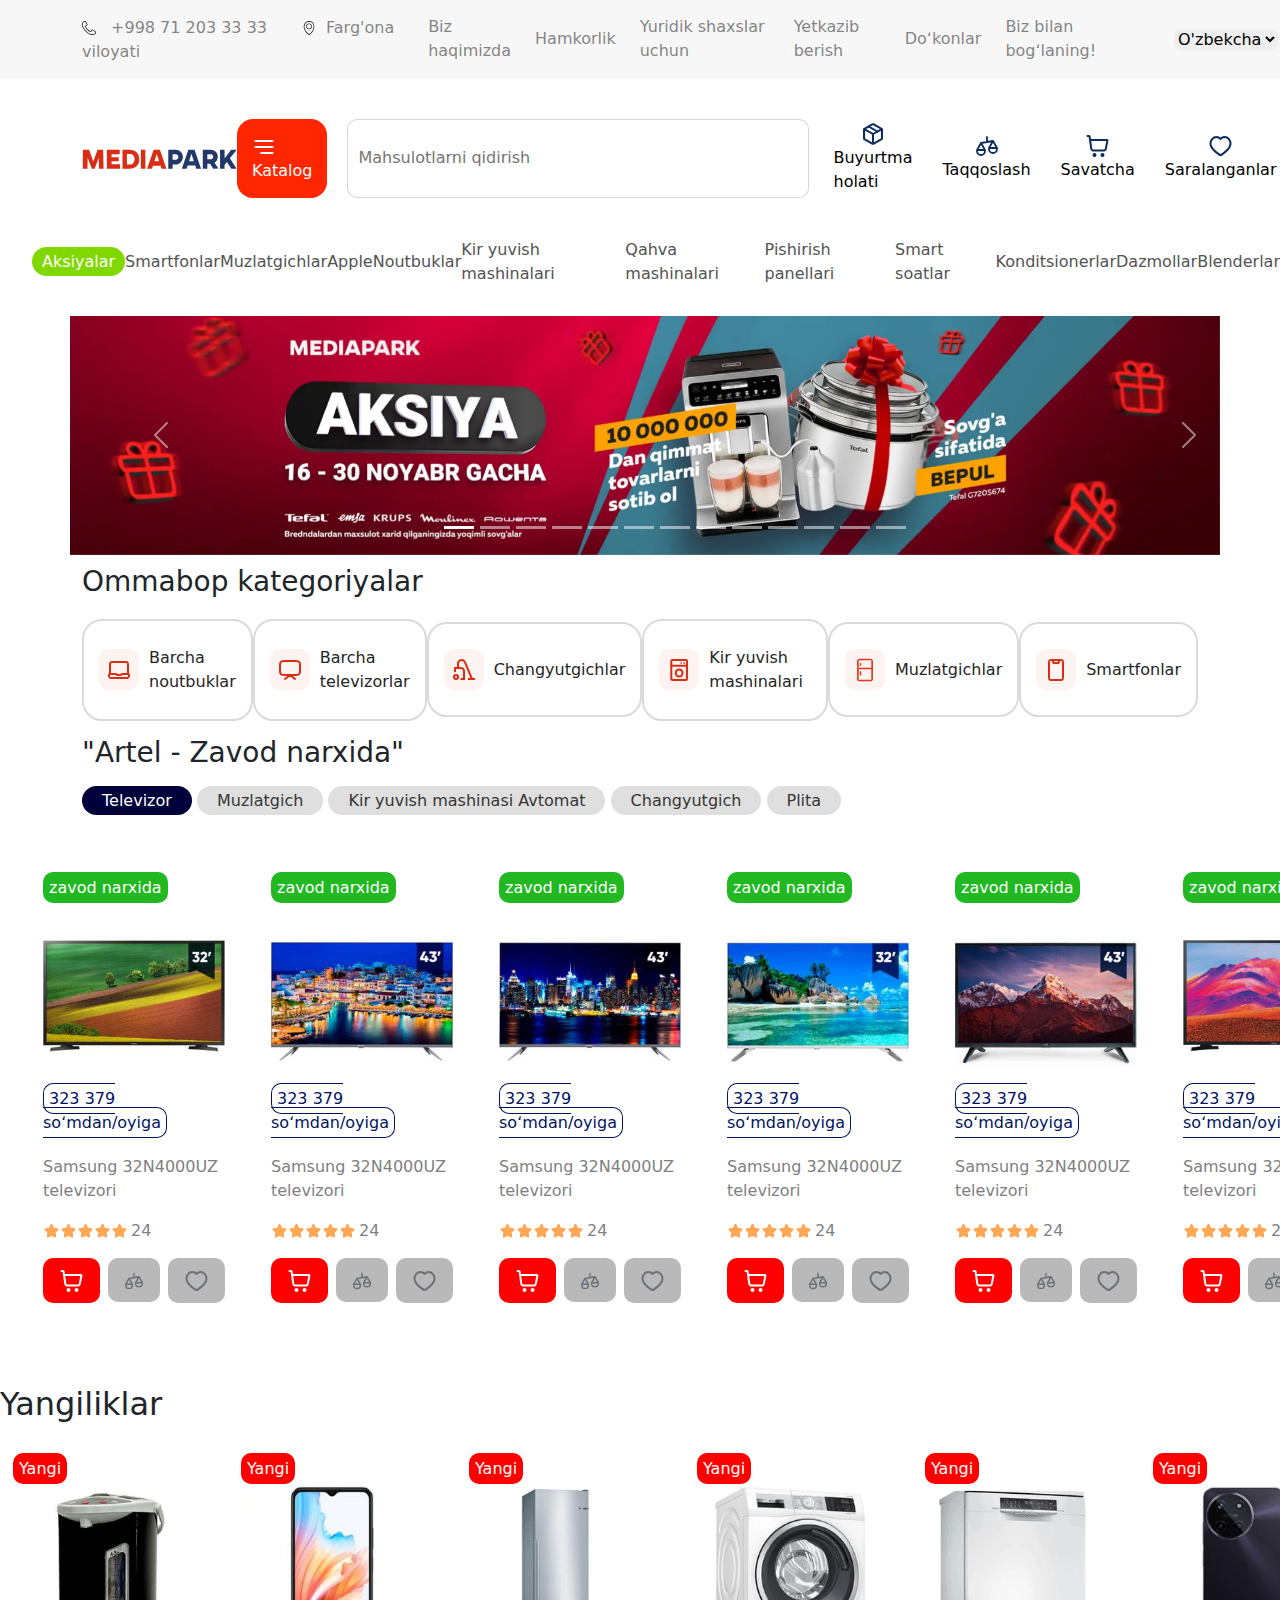
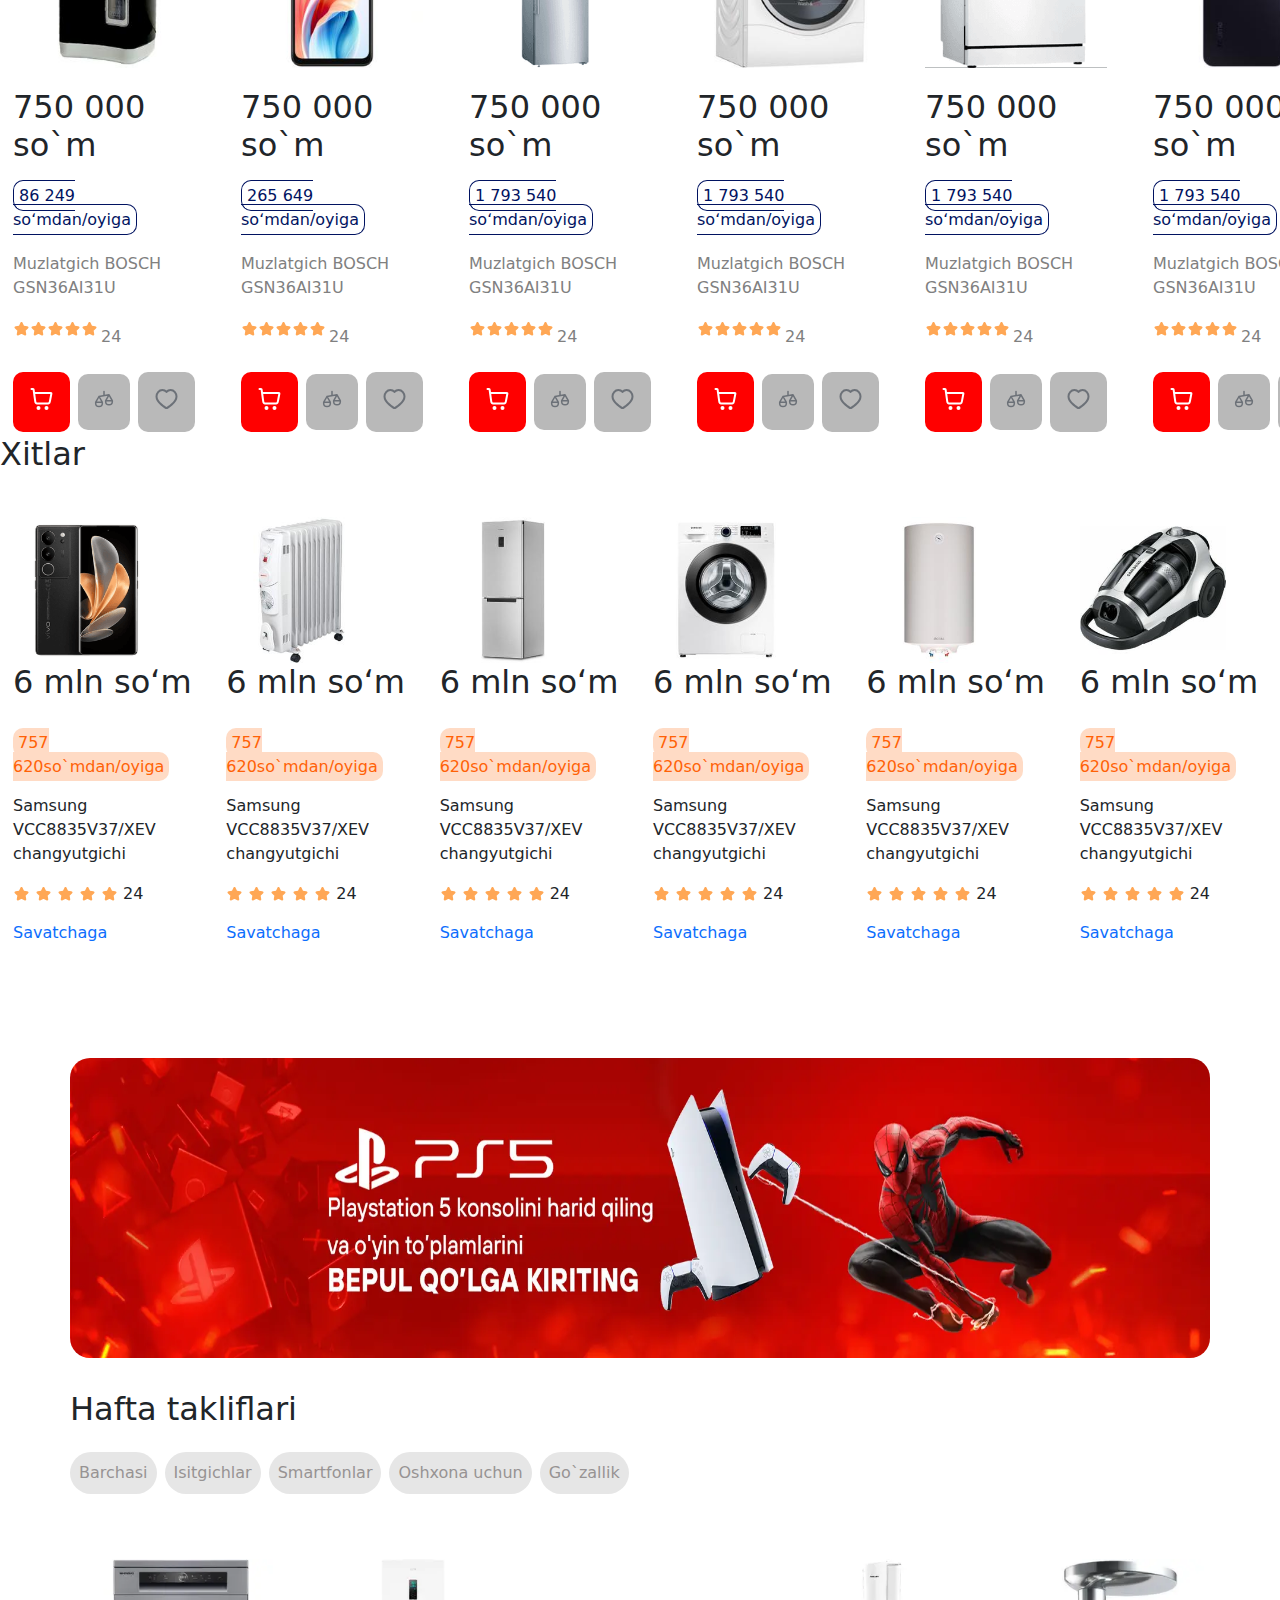
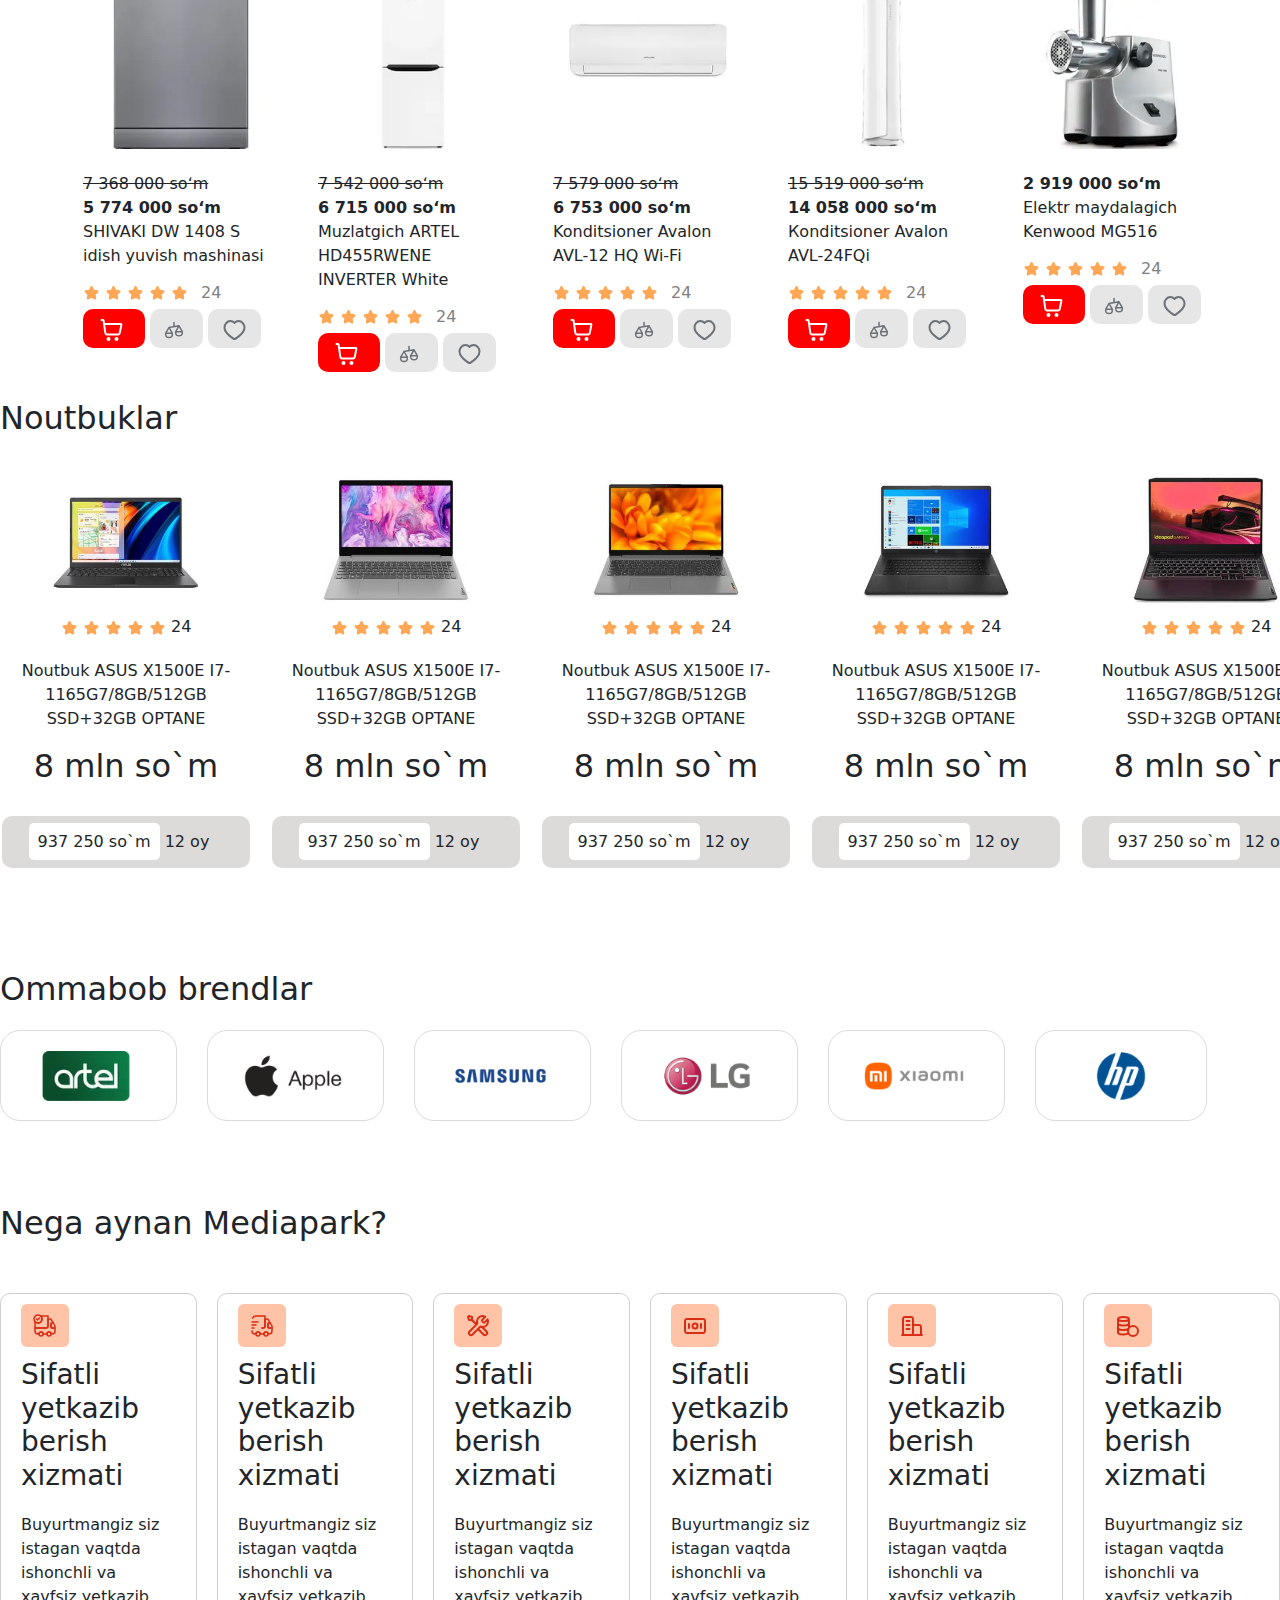
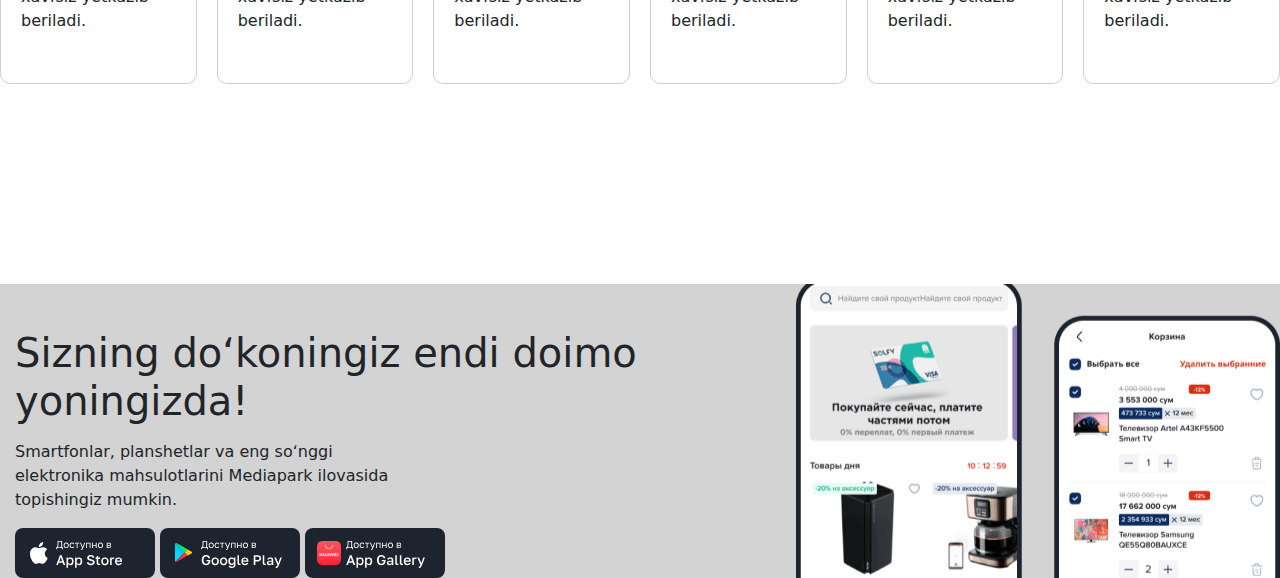
<file: index.html>
<!DOCTYPE html>
<html lang="en">
<head>
    <meta charset="UTF-8">
    <meta name="viewport" content="width=device-width, initial-scale=1.0">
    <link href="https://cdn.jsdelivr.net/npm/bootstrap@5.3.2/dist/css/bootstrap.min.css" rel="stylesheet">
    <script src="https://cdn.jsdelivr.net/npm/bootstrap@5.3.2/dist/js/bootstrap.bundle.min.js"></script>
    <link rel="stylesheet" href="./css/main.css">
    <title>mediapark.uz</title>
</head>
<body>
    <div class="sidebar">
        <div class="container sidebar__container">
            <div class="sidebar__container__phone">
                <a href="#">
                    <img src="./img/phone-line-icon.svg" width="14" height="14" alt="phone-line-icon"> +998 71 203 33 33
                </a>
                <a href="#">
                    <img src="./img/maps-pin-line-icon.svg" width="14" height="14" alt="maps-pin-line-icon">Farg'ona viloyati
                </a>
            </div>
            <div class="sidebar__container__menu">
                <ul>
                    <li>
                        <a href="#">Biz haqimizda</a>
                    </li>
                    <li>
                        <a href="#">Hamkorlik</a>
                    </li>
                    <li>
                        <a href="#">Yuridik shaxslar uchun</a>
                    </li>
                    <li>
                        <a href="#">Yetkazib berish</a>
                    </li>
                    <li>
                        <a href="#">Doʻkonlar</a>
                    </li>
                    <li>
                        <a href="#">Biz bilan bogʻlaning!</a>
                    </li>
                </ul>
                <select name="language" id="language">
                        <option value="O'zbekcha">O'zbekcha</option>
                        <option value="Русский">Русский</option>
                        <option value="Ўзбекча">Ўзбекча</option>
                    </select>
            </div>
        </div>
    </div>
    <header class="header">
        <div class="container header__container">
            <div class="header__logo">
                <a href="#">
                    <img src="./img/img-icon/svgexport-4.svg" width="155" height="20" alt="MEDIAPARK-icon">
                </a>
            </div>
            <div class="header__search-input">
                <div class="header_bars">
                  <a href="#">
                    <img src="./img/img-icon/svgexport-5.svg" width="24" height="24" alt="bar-icon">Katalog
                </a>
                </div>
                <input type="text" placeholder="Mahsulotlarni qidirish">
                <div class="seach-img">
                  <div class="search-icon_content">
                    <img src="./img/img-icon/svgexport-6.svg" width="24" height="24" alt="search-icon">
                </div>
                </div>
            </div>
            <nav class="header__nav">
                <div class="header__box">
                  <a href="#">
                    <img src="./img/img-icon/svgexport-7.svg" alt="box-icon">Buyurtma holati
                </a>
                </div>
                <div class="header__kilo">
                  <a href="#">
                    <img src="./img/img-icon/svgexport-8.svg" alt="kilo-icon">Taqqoslash
                </a>
                </div>
                <div class="header__basket">
                  <a href="#">
                    <img src="./img/img-icon/svgexport-9.svg" alt="basket-icon">Savatcha
                </a>
                </div>
                <div class="header__like">
                  <a href="#">
                    <img src="./img/img-icon/svgexport-10.svg" alt="kilo-icon">Saralanganlar
                </a>
                </div>
                <div class="header__user">
                  <a href="#">
                    <img src="./img/img-icon/svgexport-11.svg" alt="kilo-icon">Kirish
                </a>
                </div>
              </nav>
            </div>
          </header>
          <div  class="navigation">
            <ul>
              <li>
                <a href="#">Aksiyalar</a>
            </li>
              <li>
                <a href="#">Smartfonlar</a>
            </li>
              <li>
                <a href="#">Muzlatgichlar</a>
            </li>
              <li>
                <a href="#">Apple</a>
            </li>
              <li>
                <a href="#">Noutbuklar</a>
            </li>
              <li>
                <a href="#">Kir yuvish mashinalari</a>
            </li>
              <li>
                <a href="#">Qahva mashinalari</a>
            </li>
              <li>
                <a href="#">Pishirish panellari</a>
            </li>
              <li>
                <a href="#">Smart soatlar</a>
            </li>
              <li>
                <a href="#">Konditsionerlar</a>
            </li>
              <li>
                <a href="#">Dazmollar</a>
            </li>
              <li>
                <a href="#">Blenderlar</a>
            </li>
            </ul>
          </div>
          <div class="hero__carousel">
            <!-- Carousel -->
            <div id="demo" class="carousel slide" data-bs-ride="carousel">
              
          <!-- Indicators/dots -->
          <div class="carousel-indicators">
            <button type="button" data-bs-target="#demo" data-bs-slide-to="0" class="active"></button>
            <button type="button" data-bs-target="#demo" data-bs-slide-to="1"></button>
            <button type="button" data-bs-target="#demo" data-bs-slide-to="2"></button>
            <button type="button" data-bs-target="#demo" data-bs-slide-to="3"></button>
            <button type="button" data-bs-target="#demo" data-bs-slide-to="4"></button>
            <button type="button" data-bs-target="#demo" data-bs-slide-to="5"></button>
            <button type="button" data-bs-target="#demo" data-bs-slide-to="6"></button>
            <button type="button" data-bs-target="#demo" data-bs-slide-to="7"></button>
            <button type="button" data-bs-target="#demo" data-bs-slide-to="8"></button>
            <button type="button" data-bs-target="#demo" data-bs-slide-to="9"></button>
            <button type="button" data-bs-target="#demo" data-bs-slide-to="10"></button>
            <button type="button" data-bs-target="#demo" data-bs-slide-to="11"></button>
            <button type="button" data-bs-target="#demo" data-bs-slide-to="12"></button>
          </div>
          
          <!-- The slideshow/carousel -->
          <div class="carousel-inner">
            <div class="carousel-item  active">
                <img src="./img/6ba07405-9715-4fac-804e-d17343723e59_WebUZ.webp" alt="Los Angeles" class="d-block" style="width:95%">
              </div>
          </div>
          
          <!-- Left and right controls/icons -->
          <button class="carousel-control-prev" type="button" data-bs-target="#demo" data-bs-slide="prev">
            <span class="carousel-control-prev-icon"></span>
          </button>
          <button class="carousel-control-next" type="button" data-bs-target="#demo" data-bs-slide="next">
            <span class="carousel-control-next-icon"></span>
          </button>
        </div>
    </div>
    <div class="kategoriy container">
      <div class="kategoriy__container"></div>
      <h3>Ommabop kategoriyalar</h3>
      <div class="kategoriy__cards-contain">
        <div class="kategoriy__cards">
          <div class="kategori__container-img"><img src="./img/img-icon/svgexport-14.svg" alt="comp-img"></div>
          <a href="#">Barcha noutbuklar</a>
        </div>
        <div class="kategoriy__cards">
          <div class="kategori__container-img"><img src="./img/img-icon/svgexport-15.svg" alt="tv-img"></div>
          <a href="#">Barcha televizorlar</a>
        </div>
        <div class="kategoriy__cards">
          <div class="kategori__container-img"><img src="./img/img-icon/svgexport-16.svg" alt="pilisos-img"></div>
          <a href="#">Changyutgichlar</a>
        </div>
        <div class="kategoriy__cards">
          <div class="kategori__container-img"><img src="./img/img-icon/svgexport-17.svg" alt="comp-img"></div>
          <a href="#">Kir yuvish mashinalari</a>
        </div>
        <div class="kategoriy__cards">
          <div class="kategori__container-img"><img src="./img/img-icon/svgexport-18.svg" alt="comp-img"></div>
          <a href="#">Muzlatgichlar</a>
        </div>
        <div class="kategoriy__cards">
          <div class="kategori__container-img"><img src="./img/img-icon/svgexport-19.svg" alt="comp-img"></div>
          <a href="#">Smartfonlar</a>
        </div>
      </div>
    </div>

    <div class="hero">
      <div class="container hero__container">
        <h3>"Artel - Zavod narxida"</h3>
        <div class="hero-links">
          <div class="hero-links__content">
            <a href="#">Televizor</a>
            <a href="#">Muzlatgich</a>
            <a href="#">Kir yuvish mashinasi Avtomat</a>
            <a href="#">Changyutgich</a>
            <a href="#">Plita</a>
          </div>
        </div>
      </div>
    </div>
    
    <div class="telivizorlar">
        <div class="telivizorlar__insklopedia">
            <a class="button" href="#">zavod narxida</a> <br>
            <img src="./img/telivizor1.jpeg" alt="tilivizor" width="182px">
                <span class="oyiga">323 379 soʻmdan/oyiga</span>
            <p>Samsung 32N4000UZ televizori</p>
            <div class="telivizorlar__insklopedi-img">
                <img src="./img/yulduzcha.svg" alt="yulduz icon" width="17">
                <img src="./img/yulduzcha.svg" alt="yulduz icon" width="17">
                <img src="./img/yulduzcha.svg" alt="yulduz icon" width="17">
                <img src="./img/yulduzcha.svg" alt="yulduz icon" width="17">
                <img src="./img/yulduzcha.svg" alt="yulduz icon" width="17">
                <span class="tablet:text-[14px] text-gray font-[500] leading-[12px] tablet:leading-[14px] text-[12px">24</span>
            </div>
            <div class="telivizorlar__insklopedi-buttons">
                <a class="telivizorlar__insklopedi-buttonds__buton1" href="#">
                    <img src="./img/buys.svg" alt="icon buy" width="25" height="24">
                </a>
                <a class="telivizorlar__insklopedi-buttonds__buton2" href="#">
                    <img src="./img/king.svg" alt="icon buy" width="20" height="20">
                </a>
                <a class="telivizorlar__insklopedi-buttonds__buton2" href="#">
                    <img src="./img/@@@.svg" alt="icon buy" width="25" height="24">
                </a>
            </div>
        </div>

        <div class="telivizorlar__insklopedia">
            <a class="button" href="#">zavod narxida</a> <br>
            <img src="./img/telivizor2.jpeg" alt="tilivizor" width="182px">
                <span class="oyiga">323 379 soʻmdan/oyiga</span>
            <p>Samsung 32N4000UZ televizori</p>
            <div class="telivizorlar__insklopedi-img">
                <img src="./img/yulduzcha.svg" alt="yulduz icon" width="17">
                <img src="./img/yulduzcha.svg" alt="yulduz icon" width="17">
                <img src="./img/yulduzcha.svg" alt="yulduz icon" width="17">
                <img src="./img/yulduzcha.svg" alt="yulduz icon" width="17">
                <img src="./img/yulduzcha.svg" alt="yulduz icon" width="17">
                <span class="tablet:text-[14px] text-gray font-[500] leading-[12px] tablet:leading-[14px] text-[12px">24</span>
            </div>
            <div class="telivizorlar__insklopedi-buttons">
                <a class="telivizorlar__insklopedi-buttonds__buton1" href="#">
                    <img src="./img/buys.svg" alt="icon buy" width="25" height="24">
                </a>
                <a class="telivizorlar__insklopedi-buttonds__buton2" href="#">
                    <img src="./img/king.svg" alt="icon buy" width="20" height="20">
                </a>
                <a class="telivizorlar__insklopedi-buttonds__buton2" href="#">
                    <img src="./img/@@@.svg" alt="icon buy" width="25" height="24">
                </a>
            </div>
        </div>

        <div class="telivizorlar__insklopedia">
            <a class="button" href="#">zavod narxida</a> <br>
            <img src="./img/telivizor3.jpeg" alt="tilivizor" width="182px">
                <span class="oyiga">323 379 soʻmdan/oyiga</span>
            <p>Samsung 32N4000UZ televizori</p>
            <div class="telivizorlar__insklopedi-img">
                <img src="./img/yulduzcha.svg" alt="yulduz icon" width="17">
                <img src="./img/yulduzcha.svg" alt="yulduz icon" width="17">
                <img src="./img/yulduzcha.svg" alt="yulduz icon" width="17">
                <img src="./img/yulduzcha.svg" alt="yulduz icon" width="17">
                <img src="./img/yulduzcha.svg" alt="yulduz icon" width="17">
                <span class="tablet:text-[14px] text-gray font-[500] leading-[12px] tablet:leading-[14px] text-[12px">24</span>
            </div>
            <div class="telivizorlar__insklopedi-buttons">
                <a class="telivizorlar__insklopedi-buttonds__buton1" href="#">
                    <img src="./img/buys.svg" alt="icon buy" width="25" height="24">
                </a>
                <a class="telivizorlar__insklopedi-buttonds__buton2" href="#">
                    <img src="./img/king.svg" alt="icon buy" width="20" height="20">
                </a>
                <a class="telivizorlar__insklopedi-buttonds__buton2" href="#">
                    <img src="./img/@@@.svg" alt="icon buy" width="25" height="24">
                </a>
            </div>
        </div>

        <div class="telivizorlar__insklopedia">
            <a class="button" href="#">zavod narxida</a> <br>
            <img src="./img/telivizor4.jpeg" alt="tilivizor" width="182px">
                <span class="oyiga">323 379 soʻmdan/oyiga</span>
            <p>Samsung 32N4000UZ televizori</p>
            <div class="telivizorlar__insklopedi-img">
                <img src="./img/yulduzcha.svg" alt="yulduz icon" width="17">
                <img src="./img/yulduzcha.svg" alt="yulduz icon" width="17">
                <img src="./img/yulduzcha.svg" alt="yulduz icon" width="17">
                <img src="./img/yulduzcha.svg" alt="yulduz icon" width="17">
                <img src="./img/yulduzcha.svg" alt="yulduz icon" width="17">
                <span class="tablet:text-[14px] text-gray font-[500] leading-[12px] tablet:leading-[14px] text-[12px">24</span>
            </div>
            <div class="telivizorlar__insklopedi-buttons">
                <a class="telivizorlar__insklopedi-buttonds__buton1" href="#">
                    <img src="./img/buys.svg" alt="icon buy" width="25" height="24">
                </a>
                <a class="telivizorlar__insklopedi-buttonds__buton2" href="#">
                    <img src="./img/king.svg" alt="icon buy" width="20" height="20">
                </a>
                <a class="telivizorlar__insklopedi-buttonds__buton2" href="#">
                    <img src="./img/@@@.svg" alt="icon buy" width="25" height="24">
                </a>
            </div>
        </div>

        <div class="telivizorlar__insklopedia">
            <a class="button" href="#">zavod narxida</a> <br>
            <img src="./img/telivizor5.jpeg" alt="tilivizor" width="182px">
                <span class="oyiga">323 379 soʻmdan/oyiga</span>
            <p>Samsung 32N4000UZ televizori</p>
            <div class="telivizorlar__insklopedi-img">
                <img src="./img/yulduzcha.svg" alt="yulduz icon" width="17">
                <img src="./img/yulduzcha.svg" alt="yulduz icon" width="17">
                <img src="./img/yulduzcha.svg" alt="yulduz icon" width="17">
                <img src="./img/yulduzcha.svg" alt="yulduz icon" width="17">
                <img src="./img/yulduzcha.svg" alt="yulduz icon" width="17">
                <span class="tablet:text-[14px] text-gray font-[500] leading-[12px] tablet:leading-[14px] text-[12px">24</span>
            </div>
            <div class="telivizorlar__insklopedi-buttons">
                <a class="telivizorlar__insklopedi-buttonds__buton1" href="#">
                    <img src="./img/buys.svg" alt="icon buy" width="25" height="24">
                </a>
                <a class="telivizorlar__insklopedi-buttonds__buton2" href="#">
                    <img src="./img/king.svg" alt="icon buy" width="20" height="20">
                </a>
                <a class="telivizorlar__insklopedi-buttonds__buton2" href="#">
                    <img src="./img/@@@.svg" alt="icon buy" width="25" height="24">
                </a>
            </div>
        </div>

        <div class="telivizorlar__insklopedia">
            <a class="button" href="#">zavod narxida</a> <br>
            <img src="./img/telivizor6.jpeg" alt="tilivizor" width="182px">
                <span class="oyiga">323 379 soʻmdan/oyiga</span>
            <p>Samsung 32N4000UZ televizori</p>
            <div class="telivizorlar__insklopedi-img">
                <img src="./img/yulduzcha.svg" alt="yulduz icon" width="17">
                <img src="./img/yulduzcha.svg" alt="yulduz icon" width="17">
                <img src="./img/yulduzcha.svg" alt="yulduz icon" width="17">
                <img src="./img/yulduzcha.svg" alt="yulduz icon" width="17">
                <img src="./img/yulduzcha.svg" alt="yulduz icon" width="17">
                <span class="tablet:text-[14px] text-gray font-[500] leading-[12px] tablet:leading-[14px] text-[12px">24</span>
            </div>
            <div class="telivizorlar__insklopedi-buttons">
                <a class="telivizorlar__insklopedi-buttonds__buton1" href="#">
                    <img src="./img/buys.svg" alt="icon buy" width="25" height="24">
                </a>
                <a class="telivizorlar__insklopedi-buttonds__buton2" href="#">
                    <img src="./img/king.svg" alt="icon buy" width="20" height="20">
                </a>
                <a class="telivizorlar__insklopedi-buttonds__buton2" href="#">
                    <img src="./img/@@@.svg" alt="icon buy" width="25" height="24">
                </a>
            </div>
        </div>
    </div>

    <div class="heroo__container">
        <h2>Yangiliklar</h2>
        <div class="heroo__container-info">
            <div class="heroo__insklopedia">
                <a class="button" href="#">Yangi</a> <br>
                <img src="./img/tefal.jpeg" alt="tilivizor" width="182px">
                <h2>750 000 so`m</h2>
                    <span class="oyiga">86 249 soʻmdan/oyiga</span>
                <p>Muzlatgich BOSCH GSN36AI31U</p>
                <div class="heroo__insklopedi-img">
                    <img src="./img/yulduzcha.svg" alt="yulduz icon" width="17">
                    <img src="./img/yulduzcha.svg" alt="yulduz icon" width="17">
                    <img src="./img/yulduzcha.svg" alt="yulduz icon" width="17">
                    <img src="./img/yulduzcha.svg" alt="yulduz icon" width="17">
                    <img src="./img/yulduzcha.svg" alt="yulduz icon" width="17">
                    <span class="tablet:text-[14px] text-gray font-[500] leading-[12px] tablet:leading-[14px] text-[12px">24</span>
                </div>
                <div class="heroo__insklopedi-buttons">
                    <a class="heroo__insklopedi-buttonds__buton1" href="#">
                        <img src="./img/buys.svg" alt="icon buy" width="25" height="24">
                    </a>
                    <a class="heroo__insklopedi-buttonds__buton2" href="#">
                        <img src="./img/king.svg" alt="icon buy" width="20" height="20">
                    </a>
                    <a class="heroo__insklopedi-buttonds__buton2" href="#">
                        <img src="./img/@@@.svg" alt="icon buy" width="25" height="24">
                    </a>
                </div>
            </div>

            <div class="heroo__insklopedia">
                <a class="button" href="#">Yangi</a> <br>
                <img src="./img/phone.jpeg" alt="tilivizor" width="182px">
                <h2>750 000 so`m</h2>
                    <span class="oyiga">265 649 soʻmdan/oyiga</span>
                <p>Muzlatgich BOSCH GSN36AI31U</p>
                <div class="heroo__insklopedi-img">
                    <img src="./img/yulduzcha.svg" alt="yulduz icon" width="17">
                    <img src="./img/yulduzcha.svg" alt="yulduz icon" width="17">
                    <img src="./img/yulduzcha.svg" alt="yulduz icon" width="17">
                    <img src="./img/yulduzcha.svg" alt="yulduz icon" width="17">
                    <img src="./img/yulduzcha.svg" alt="yulduz icon" width="17">
                    <span class="tablet:text-[14px] text-gray font-[500] leading-[12px] tablet:leading-[14px] text-[12px">24</span>
                </div>
                <div class="heroo__insklopedi-buttons">
                    <a class="heroo__insklopedi-buttonds__buton1" href="#">
                        <img src="./img/buys.svg" alt="icon buy" width="25" height="24">
                    </a>
                    <a class="heroo__insklopedi-buttonds__buton2" href="#">
                        <img src="./img/king.svg" alt="icon buy" width="20" height="20">
                    </a>
                    <a class="heroo__insklopedi-buttonds__buton2" href="#">
                        <img src="./img/@@@.svg" alt="icon buy" width="25" height="24">
                    </a>
                </div>
            </div>

            <div class="heroo__insklopedia">
                <a class="button" href="#">Yangi</a> <br>
                <img src="./img/muzlatgich.png" alt="tilivizor" width="182px">
                <h2>750 000 so`m</h2>
                    <span class="oyiga">1 793 540 soʻmdan/oyiga</span>
                <p>Muzlatgich BOSCH GSN36AI31U</p>
                <div class="heroo__insklopedi-img">
                    <img src="./img/yulduzcha.svg" alt="yulduz icon" width="17">
                    <img src="./img/yulduzcha.svg" alt="yulduz icon" width="17">
                    <img src="./img/yulduzcha.svg" alt="yulduz icon" width="17">
                    <img src="./img/yulduzcha.svg" alt="yulduz icon" width="17">
                    <img src="./img/yulduzcha.svg" alt="yulduz icon" width="17">
                    <span class="tablet:text-[14px] text-gray font-[500] leading-[12px] tablet:leading-[14px] text-[12px">24</span>
                </div>
                <div class="heroo__insklopedi-buttons">
                    <a class="heroo__insklopedi-buttonds__buton1" href="#">
                        <img src="./img/buys.svg" alt="icon buy" width="25" height="24">
                    </a>
                    <a class="heroo__insklopedi-buttonds__buton2" href="#">
                        <img src="./img/king.svg" alt="icon buy" width="20" height="20">
                    </a>
                    <a class="heroo__insklopedi-buttonds__buton2" href="#">
                        <img src="./img/@@@.svg" alt="icon buy" width="25" height="24">
                    </a>
                </div>
            </div>

            <div class="heroo__insklopedia">
                <a class="button" href="#">Yangi</a> <br>
                <img src="./img/kir mshina.jpeg" alt="tilivizor" width="182px">
                <h2>750 000 so`m</h2>
                    <span class="oyiga">1 793 540 soʻmdan/oyiga</span>
                <p>Muzlatgich BOSCH GSN36AI31U</p>
                <div class="heroo__insklopedi-img">
                    <img src="./img/yulduzcha.svg" alt="yulduz icon" width="17">
                    <img src="./img/yulduzcha.svg" alt="yulduz icon" width="17">
                    <img src="./img/yulduzcha.svg" alt="yulduz icon" width="17">
                    <img src="./img/yulduzcha.svg" alt="yulduz icon" width="17">
                    <img src="./img/yulduzcha.svg" alt="yulduz icon" width="17">
                    <span class="tablet:text-[14px] text-gray font-[500] leading-[12px] tablet:leading-[14px] text-[12px">24</span>
                </div>
                <div class="heroo__insklopedi-buttons">
                    <a class="heroo__insklopedi-buttonds__buton1" href="#">
                        <img src="./img/buys.svg" alt="icon buy" width="25" height="24">
                    </a>
                    <a class="heroo__insklopedi-buttonds__buton2" href="#">
                        <img src="./img/king.svg" alt="icon buy" width="20" height="20">
                    </a>
                    <a class="heroo__insklopedi-buttonds__buton2" href="#">
                        <img src="./img/@@@.svg" alt="icon buy" width="25" height="24">
                    </a>
                </div>
            </div>

            <div class="heroo__insklopedia">
                <a class="button" href="#">Yangi</a> <br>
                <img src="./img/idish yuvgich.png" alt="tilivizor" width="182px">
                <h2>750 000 so`m</h2>
                    <span class="oyiga">1 793 540 soʻmdan/oyiga</span>
                <p>Muzlatgich BOSCH GSN36AI31U</p>
                <div class="heroo__insklopedi-img">
                    <img src="./img/yulduzcha.svg" alt="yulduz icon" width="17">
                    <img src="./img/yulduzcha.svg" alt="yulduz icon" width="17">
                    <img src="./img/yulduzcha.svg" alt="yulduz icon" width="17">
                    <img src="./img/yulduzcha.svg" alt="yulduz icon" width="17">
                    <img src="./img/yulduzcha.svg" alt="yulduz icon" width="17">
                    <span class="tablet:text-[14px] text-gray font-[500] leading-[12px] tablet:leading-[14px] text-[12px">24</span>
                </div>
                <div class="heroo__insklopedi-buttons">
                    <a class="heroo__insklopedi-buttonds__buton1" href="#">
                        <img src="./img/buys.svg" alt="icon buy" width="25" height="24">
                    </a>
                    <a class="heroo__insklopedi-buttonds__buton2" href="#">
                        <img src="./img/king.svg" alt="icon buy" width="20" height="20">
                    </a>
                    <a class="heroo__insklopedi-buttonds__buton2" href="#">
                        <img src="./img/@@@.svg" alt="icon buy" width="25" height="24">
                    </a>
                </div>
            </div>

            <div class="heroo__insklopedia">
                <a class="button" href="#">Yangi</a> <br>
                <img src="./img/smarfon.jpeg" alt="tilivizor" width="182px">
                <h2>750 000 so`m</h2>
                    <span class="oyiga">1 793 540 soʻmdan/oyiga</span>
                <p>Muzlatgich BOSCH GSN36AI31U</p>
                <div class="heroo__insklopedi-img">
                    <img src="./img/yulduzcha.svg" alt="yulduz icon" width="17">
                    <img src="./img/yulduzcha.svg" alt="yulduz icon" width="17">
                    <img src="./img/yulduzcha.svg" alt="yulduz icon" width="17">
                    <img src="./img/yulduzcha.svg" alt="yulduz icon" width="17">
                    <img src="./img/yulduzcha.svg" alt="yulduz icon" width="17">
                    <span class="tablet:text-[14px] text-gray font-[500] leading-[12px] tablet:leading-[14px] text-[12px">24</span>
                </div>
                <div class="heroo__insklopedi-buttons">
                    <a class="heroo__insklopedi-buttonds__buton1" href="#">
                        <img src="./img/buys.svg" alt="icon buy" width="25" height="24">
                    </a>
                    <a class="heroo__insklopedi-buttonds__buton2" href="#">
                        <img src="./img/king.svg" alt="icon buy" width="20" height="20">
                    </a>
                    <a class="heroo__insklopedi-buttonds__buton2" href="#">
                        <img src="./img/@@@.svg" alt="icon buy" width="25" height="24">
                    </a>
                </div>
            </div>
        </div>
    </div>

    <div class="hero__buttom">
        <h2>Xitlar</h2>
       <div class="hero__buttom-container">
        <div class="hero__buttom-noutbuk">
            <img src="./img/telfon.png" alt="maishiy texnika" width="146">
            <h2>6 mln soʻm</h2>
            <span class="som">757 620so`mdan/oyiga</span>
            <p>Samsung VCC8835V37/XEV changyutgichi</p>
            <div class="heroo__buttom-img">
                <img src="./img/yulduzcha.svg" alt="yulduz icon" width="17">
                <img src="./img/yulduzcha.svg" alt="yulduz icon" width="17">
                <img src="./img/yulduzcha.svg" alt="yulduz icon" width="17">
                <img src="./img/yulduzcha.svg" alt="yulduz icon" width="17">
                <img src="./img/yulduzcha.svg" alt="yulduz icon" width="17">
                <span class="tablet:text-[14px] text-gray font-[500] leading-[12px] tablet:leading-[14px] text-[12px">24</span>
            </div>
            <a class="hero__buttom-noutbuk-buton" href="#">Savatchaga</a>
        </div>

        <div class="hero__buttom-noutbuk">
            <img src="./img/isitgich.jpeg" alt="maishiy texnika" width="146">
            <h2>6 mln soʻm</h2>
            <span class="som">757 620so`mdan/oyiga</span>
            <p>Samsung VCC8835V37/XEV changyutgichi</p>
            <div class="heroo__buttom-img">
                <img src="./img/yulduzcha.svg" alt="yulduz icon" width="17">
                <img src="./img/yulduzcha.svg" alt="yulduz icon" width="17">
                <img src="./img/yulduzcha.svg" alt="yulduz icon" width="17">
                <img src="./img/yulduzcha.svg" alt="yulduz icon" width="17">
                <img src="./img/yulduzcha.svg" alt="yulduz icon" width="17">
                <span class="tablet:text-[14px] text-gray font-[500] leading-[12px] tablet:leading-[14px] text-[12px">24</span>
            </div>
            <a class="hero__buttom-noutbuk-buton" href="#">Savatchaga</a>
        </div>

        <div class="hero__buttom-noutbuk">
            <img src="./img/haladilnik.jpeg" alt="maishiy texnika" width="146">
            <h2>6 mln soʻm</h2>
            <span class="som">757 620so`mdan/oyiga</span>
            <p>Samsung VCC8835V37/XEV changyutgichi</p>
            <div class="heroo__buttom-img">
                <img src="./img/yulduzcha.svg" alt="yulduz icon" width="17">
                <img src="./img/yulduzcha.svg" alt="yulduz icon" width="17">
                <img src="./img/yulduzcha.svg" alt="yulduz icon" width="17">
                <img src="./img/yulduzcha.svg" alt="yulduz icon" width="17">
                <img src="./img/yulduzcha.svg" alt="yulduz icon" width="17">
                <span class="tablet:text-[14px] text-gray font-[500] leading-[12px] tablet:leading-[14px] text-[12px">24</span>
            </div>
            <a class="hero__buttom-noutbuk-buton" href="#">Savatchaga</a>
        </div>
        <div class="hero__buttom-noutbuk">
            <img src="./img/kir yuvish mashinasi.jpeg" alt="maishiy texnika" width="146">
            <h2>6 mln soʻm</h2>
            <span class="som">757 620so`mdan/oyiga</span>
            <p>Samsung VCC8835V37/XEV changyutgichi</p>
            <div class="heroo__buttom-img">
                <img src="./img/yulduzcha.svg" alt="yulduz icon" width="17">
                <img src="./img/yulduzcha.svg" alt="yulduz icon" width="17">
                <img src="./img/yulduzcha.svg" alt="yulduz icon" width="17">
                <img src="./img/yulduzcha.svg" alt="yulduz icon" width="17">
                <img src="./img/yulduzcha.svg" alt="yulduz icon" width="17">
                <span class="tablet:text-[14px] text-gray font-[500] leading-[12px] tablet:leading-[14px] text-[12px">24</span>
            </div>
            <a class="hero__buttom-noutbuk-buton" href="#">Savatchaga</a>
        </div>

        <div class="hero__buttom-noutbuk">
            <img src="./img/ariston.jpeg" alt="maishiy texnika" width="146">
            <h2>6 mln soʻm</h2>
            <span class="som">757 620so`mdan/oyiga</span>
            <p>Samsung VCC8835V37/XEV changyutgichi</p>
            <div class="heroo__buttom-img">
                <img src="./img/yulduzcha.svg" alt="yulduz icon" width="17">
                <img src="./img/yulduzcha.svg" alt="yulduz icon" width="17">
                <img src="./img/yulduzcha.svg" alt="yulduz icon" width="17">
                <img src="./img/yulduzcha.svg" alt="yulduz icon" width="17">
                <img src="./img/yulduzcha.svg" alt="yulduz icon" width="17">
                <span class="tablet:text-[14px] text-gray font-[500] leading-[12px] tablet:leading-[14px] text-[12px">24</span>
            </div>
            <a class="hero__buttom-noutbuk-buton" href="#">Savatchaga</a>
        </div>

        <div class="hero__buttom-noutbuk">
            <img src="./img/pilisos.jpeg" alt="maishiy texnika" width="146">
            <h2>6 mln soʻm</h2>
            <span class="som">757 620so`mdan/oyiga</span>
            <p>Samsung VCC8835V37/XEV changyutgichi</p>
            <div class="heroo__buttom-img">
                <img src="./img/yulduzcha.svg" alt="yulduz icon" width="17">
                <img src="./img/yulduzcha.svg" alt="yulduz icon" width="17">
                <img src="./img/yulduzcha.svg" alt="yulduz icon" width="17">
                <img src="./img/yulduzcha.svg" alt="yulduz icon" width="17">
                <img src="./img/yulduzcha.svg" alt="yulduz icon" width="17">
                <span class="tablet:text-[14px] text-gray font-[500] leading-[12px] tablet:leading-[14px] text-[12px">24</span>
            </div>
            <a class="hero__buttom-noutbuk-buton" href="#">Savatchaga</a>
        </div>
       </div>
    </div>

    <div class="summa__container-img">
        <img alt="Banner image" loading="eager" width="1440" height="300" src="./img/e3c725bd-d0b7-418a-b1d8-60e113127466_A397929591_.webp">
    </div>
        <div class="summa__container">
            <div class="summa__container_things">
                <h2>Hafta takliflari</h2>
                <div class="summa__container_things-picking">
                    <a href="#">Barchasi</a>
                    <a href="#">Isitgichlar</a>
                    <a href="#">Smartfonlar</a>
                    <a href="#">Oshxona uchun</a>
                    <a href="#">Go`zallik</a>
                </div>
            </div>
           <div class="summac__container-device">
            <div class="summa__container_electrical">
                <div class="summa__container_electrical__device">
                    <img src="./img/idish yuvgich.webp" alt="maishiy texnika" width="190" height="190">
                </div>
                <div class="summa__container_electrical-amount">
                    <del class="text-[12px] font-[500] text-gray block mt-[8px]">7 368 000 soʻm</del> <br>
                    <b class=" tablet:text-[18px] text-dark block mt-[4px] text-[14px]">5 774 000 soʻm</b>
                    <p>SHIVAKI DW 1408 S idish yuvish mashinasi</p>
                    <div class="summa__container_electrical-amount--img">
                      <a href="#">
                        <img src="./img/icons.svg" alt="icon" width="17">
                        <img src="./img/icons.svg" alt="icon" width="17">
                        <img src="./img/icons.svg" alt="icon" width="17">
                        <img src="./img/icons.svg" alt="icon" width="17">
                        <img src="./img/icons.svg" alt="icon" width="17">
                        <span>24</span>
                      </a>
                    </div>
                </div>
                <div class="summa__container_electrical-buttond">
                    <a class="summa__container_electrical-buttond__buton1" href="#">
                        <img src="./img/buy.svg" alt="icon buy" width="25" height="24">
                    </a>
                    <a class="summa__container_electrical-buttond__buton2" href="#">
                        <img src="./img/svgexport-22.svg" alt="icon buy" width="20" height="20">
                    </a>
                    <a class="summa__container_electrical-buttond__buton2" href="#">
                        <img src="./img/23.svg" alt="icon buy" width="25" height="24">
                    </a>
                </div>
            </div>

            <div class="summa__container_electrical">
                <div class="summa__container_electrical__device">
                    <img src="./img/muzlatgich.webp" alt="maishiy texnika" width="190" height="190">
                </div>
                <div class="summa__container_electrical-amount">
                    <del class="text-[12px] font-[500] text-gray block mt-[8px]">7 542 000 soʻm</del> <br>
                    <b class=" tablet:text-[18px] text-dark block mt-[4px] text-[14px]">6 715 000 soʻm</b>
                    <p>Muzlatgich ARTEL HD455RWENE INVERTER White</p>
                    <div class="summa__container_electrical-amount--img">
                      <a href="#">
                        <img src="./img/icons.svg" alt="icon" width="17">
                        <img src="./img/icons.svg" alt="icon" width="17">
                        <img src="./img/icons.svg" alt="icon" width="17">
                        <img src="./img/icons.svg" alt="icon" width="17">
                        <img src="./img/icons.svg" alt="icon" width="17">
                        <span>24</span>
                      </a>
                    </div>
                </div>
                <div class="summa__container_electrical-buttond">
                    <a class="summa__container_electrical-buttond__buton1" href="#">
                        <img src="./img/buy.svg" alt="icon buy" width="25" height="24">
                    </a>
                    <a class="summa__container_electrical-buttond__buton2" href="#">
                        <img src="./img/svgexport-22.svg" alt="icon buy" width="20" height="20">
                    </a>
                    <a class="summa__container_electrical-buttond__buton2" href="#">
                        <img src="./img/23.svg" alt="icon buy" width="25" height="24">
                    </a>
                </div>
            </div>

            <div class="summa__container_electrical">
                <div class="summa__container_electrical__device">
                    <img src="./img/konitsioner.webp" alt="maishiy texnika" width="190" height="190">
                </div>
                <div class="summa__container_electrical-amount">
                    <del class="text-[12px] font-[500] text-gray block mt-[8px]">7 579 000 soʻm</del> <br>
                    <b class=" tablet:text-[18px] text-dark block mt-[4px] text-[14px]">6 753 000 soʻm</b>
                    <p>Konditsioner Avalon AVL-12 HQ Wi-Fi</p>
                    <div class="summa__container_electrical-amount--img">
                      <a href="#">
                        <img src="./img/icons.svg" alt="icon" width="17">
                        <img src="./img/icons.svg" alt="icon" width="17">
                        <img src="./img/icons.svg" alt="icon" width="17">
                        <img src="./img/icons.svg" alt="icon" width="17">
                        <img src="./img/icons.svg" alt="icon" width="17">
                        <span>24</span>
                      </a>
                    </div>
                </div>
                <div class="summa__container_electrical-buttond">
                    <a class="summa__container_electrical-buttond__buton1" href="#">
                        <img src="./img/buy.svg" alt="icon buy" width="25" height="24">
                    </a>
                    <a class="summa__container_electrical-buttond__buton2" href="#">
                        <img src="./img/svgexport-22.svg" alt="icon buy" width="20" height="20">
                    </a>
                    <a class="summa__container_electrical-buttond__buton2" href="#">
                        <img src="./img/23.svg" alt="icon buy" width="25" height="24">
                    </a>
                </div>
            </div>

            <div class="summa__container_electrical">
                <div class="summa__container_electrical__device">
                    <img src="./img/8f725312-b6fe-4c69-a67b-39c7b0a9336e_Artboard1_1300.webp" alt="maishiy texnika" width="190" height="190">
                </div>
                <div class="summa__container_electrical-amount">
                    <del class="text-[12px] font-[500] text-gray block mt-[8px]">15 519 000 soʻm</del> <br>
                    <b class=" tablet:text-[18px] text-dark block mt-[4px] text-[14px]">14 058 000 soʻm</b>
                    <p>Кonditsioner Avalon AVL-24FQi</p>
                    <div class="summa__container_electrical-amount--img">
                      <a href="#">
                        <img src="./img/icons.svg" alt="icon" width="17">
                        <img src="./img/icons.svg" alt="icon" width="17">
                        <img src="./img/icons.svg" alt="icon" width="17">
                        <img src="./img/icons.svg" alt="icon" width="17">
                        <img src="./img/icons.svg" alt="icon" width="17">
                        <span>24</span>
                      </a>
                    </div>
                </div>
                <div class="summa__container_electrical-buttond">
                    <a class="summa__container_electrical-buttond__buton1" href="#">
                        <img src="./img/buy.svg" alt="icon buy" width="25" height="24">
                    </a>
                    <a class="summa__container_electrical-buttond__buton2" href="#">
                        <img src="./img/svgexport-22.svg" alt="icon buy" width="20" height="20">
                    </a>
                    <a class="summa__container_electrical-buttond__buton2" href="#">
                        <img src="./img/23.svg" alt="icon buy" width="25" height="24">
                    </a>
                </div>
            </div>

            <div class="summa__container_electrical">
                <div class="summa__container_electrical__device">
                    <img src="./img/maydalagich.webp" alt="maishiy texnika" width="190" height="190">
                </div>
                <div class="summa__container_electrical-amount">
                    <!-- <del class="text-[12px] font-[500] text-gray block mt-[8px]">15 519 000 soʻm</del> <br> -->
                    <b class=" tablet:text-[18px] text-dark block mt-[4px] text-[14px]">2 919 000 soʻm</b>
                    <p>Elektr maydalagich Kenwood MG516</p>
                    <div class="summa__container_electrical-amount--img">
                      <a href="#">
                        <img src="./img/icons.svg" alt="icon" width="17">
                        <img src="./img/icons.svg" alt="icon" width="17">
                        <img src="./img/icons.svg" alt="icon" width="17">
                        <img src="./img/icons.svg" alt="icon" width="17">
                        <img src="./img/icons.svg" alt="icon" width="17">
                        <span>24</span>
                      </a>
                    </div>
                </div>
                <div class="summa__container_electrical-buttond">
                    <a class="summa__container_electrical-buttond__buton1" href="#">
                        <img src="./img/buy.svg" alt="icon buy" width="25" height="24">
                    </a>
                    <a class="summa__container_electrical-buttond__buton2" href="#">
                        <img src="./img/svgexport-22.svg" alt="icon buy" width="20" height="20">
                    </a>
                    <a class="summa__container_electrical-buttond__buton2" href="#">
                        <img src="./img/23.svg" alt="icon buy" width="25" height="24">
                    </a>
                </div>
            </div>
           </div>
        </div>
        <div class="comyuters__one__container">
            <h2>Noutbuklar</h2>
            <div class="comyuters__one__container--list">
                <div class="comyuters__one__container--list__comp">
                    <img src="./img/compyuter1.jpeg" alt="comp" width="146">
                    <div class="comyuters__one__container--list__comp-img">
                        <img src="./img/yulduzcha.svg" alt="yulduz icon" width="17">
                        <img src="./img/yulduzcha.svg" alt="yulduz icon" width="17">
                        <img src="./img/yulduzcha.svg" alt="yulduz icon" width="17">
                        <img src="./img/yulduzcha.svg" alt="yulduz icon" width="17">
                        <img src="./img/yulduzcha.svg" alt="yulduz icon" width="17">
                        <span class="tablet:text-[14px] text-gray font-[500] leading-[12px] tablet:leading-[14px] text-[12px">24</span>
                    </div>
                    <p>Noutbuk ASUS X1500E I7-1165G7/8GB/512GB SSD+32GB OPTANE</p>
                    <h2>8 mln so`m</h2>
                    <div class="comyuters__one__container--list__comp-button">
                        <span class="moon1">937 250 so`m</span>
                        <span class="moon2">12 oy</span>
                    </div>
                </div>

                <div class="comyuters__one__container--list__comp">
                    <img src="./img/compyuter2.jpeg" alt="comp" width="146">
                    <div class="comyuters__one__container--list__comp-img">
                        <img src="./img/yulduzcha.svg" alt="yulduz icon" width="17">
                        <img src="./img/yulduzcha.svg" alt="yulduz icon" width="17">
                        <img src="./img/yulduzcha.svg" alt="yulduz icon" width="17">
                        <img src="./img/yulduzcha.svg" alt="yulduz icon" width="17">
                        <img src="./img/yulduzcha.svg" alt="yulduz icon" width="17">
                        <span class="tablet:text-[14px] text-gray font-[500] leading-[12px] tablet:leading-[14px] text-[12px">24</span>
                    </div>
                    <p>Noutbuk ASUS X1500E I7-1165G7/8GB/512GB SSD+32GB OPTANE</p>
                    <h2>8 mln so`m</h2>
                    <div class="comyuters__one__container--list__comp-button">
                        <span class="moon1">937 250 so`m</span>
                        <span class="moon2">12 oy</span>
                    </div>
                </div>
                <div class="comyuters__one__container--list__comp">
                    <img src="./img/compyuter3.jpeg" alt="comp" width="146">
                    <div class="comyuters__one__container--list__comp-img">
                        <img src="./img/yulduzcha.svg" alt="yulduz icon" width="17">
                        <img src="./img/yulduzcha.svg" alt="yulduz icon" width="17">
                        <img src="./img/yulduzcha.svg" alt="yulduz icon" width="17">
                        <img src="./img/yulduzcha.svg" alt="yulduz icon" width="17">
                        <img src="./img/yulduzcha.svg" alt="yulduz icon" width="17">
                        <span class="tablet:text-[14px] text-gray font-[500] leading-[12px] tablet:leading-[14px] text-[12px">24</span>
                    </div>
                    <p>Noutbuk ASUS X1500E I7-1165G7/8GB/512GB SSD+32GB OPTANE</p>
                    <h2>8 mln so`m</h2>
                    <div class="comyuters__one__container--list__comp-button">
                        <span class="moon1">937 250 so`m</span>
                        <span class="moon2">12 oy</span>
                    </div>
                </div>
                <div class="comyuters__one__container--list__comp">
                    <img src="./img/compyuter4.jpeg" alt="comp" width="146">
                    <div class="comyuters__one__container--list__comp-img">
                        <img src="./img/yulduzcha.svg" alt="yulduz icon" width="17">
                        <img src="./img/yulduzcha.svg" alt="yulduz icon" width="17">
                        <img src="./img/yulduzcha.svg" alt="yulduz icon" width="17">
                        <img src="./img/yulduzcha.svg" alt="yulduz icon" width="17">
                        <img src="./img/yulduzcha.svg" alt="yulduz icon" width="17">
                        <span class="tablet:text-[14px] text-gray font-[500] leading-[12px] tablet:leading-[14px] text-[12px">24</span>
                    </div>
                    <p>Noutbuk ASUS X1500E I7-1165G7/8GB/512GB SSD+32GB OPTANE</p>
                    <h2>8 mln so`m</h2>
                    <div class="comyuters__one__container--list__comp-button">
                        <span class="moon1">937 250 so`m</span>
                        <span class="moon2">12 oy</span>
                    </div>
                </div>
                <div class="comyuters__one__container--list__comp">
                    <img src="./img/compyuter5.jpeg" alt="comp" width="146">
                    <div class="comyuters__one__container--list__comp-img">
                        <img src="./img/yulduzcha.svg" alt="yulduz icon" width="17">
                        <img src="./img/yulduzcha.svg" alt="yulduz icon" width="17">
                        <img src="./img/yulduzcha.svg" alt="yulduz icon" width="17">
                        <img src="./img/yulduzcha.svg" alt="yulduz icon" width="17">
                        <img src="./img/yulduzcha.svg" alt="yulduz icon" width="17">
                        <span class="tablet:text-[14px] text-gray font-[500] leading-[12px] tablet:leading-[14px] text-[12px">24</span>
                    </div>
                    <p>Noutbuk ASUS X1500E I7-1165G7/8GB/512GB SSD+32GB OPTANE</p>
                    <h2>8 mln so`m</h2>
                    <div class="comyuters__one__container--list__comp-button">
                        <span class="moon1">937 250 so`m</span>
                        <span class="moon2">12 oy</span>
                    </div>
                </div>
                <div class="comyuters__one__container--list__comp">
                    <img src="./img/compyuter6.jpeg" alt="comp" width="146">
                    <div class="comyuters__one__container--list__comp-img">
                        <img src="./img/yulduzcha.svg" alt="yulduz icon" width="17">
                        <img src="./img/yulduzcha.svg" alt="yulduz icon" width="17">
                        <img src="./img/yulduzcha.svg" alt="yulduz icon" width="17">
                        <img src="./img/yulduzcha.svg" alt="yulduz icon" width="17">
                        <img src="./img/yulduzcha.svg" alt="yulduz icon" width="17">
                        <span class="tablet:text-[14px] text-gray font-[500] leading-[12px] tablet:leading-[14px] text-[12px">24</span>
                    </div>
                    <p>Noutbuk ASUS X1500E I7-1165G7/8GB/512GB SSD+32GB OPTANE</p>
                    <h2>8 mln so`m</h2>
                    <div class="comyuters__one__container--list__comp-button">
                        <span class="moon1">937 250 so`m</span>
                        <span class="moon2">12 oy</span>
                    </div>
                </div>
            </div>
        </div>
        <div class="brend">
            <h2>Ommabob brendlar</h2>
            <div class="brend__brend">
                <a href="#">
                    <img src="./img/artel logo.webp" alt="brend" width="100">
                </a>
                <a href="#">
                    <img src="./img/iphone.png" alt="brend" width="100">
                </a>
                <a href="#">
                    <img src="./img/samsung.webp" alt="brend" width="100">
                </a>
                <a href="#">
                    <img src="./img/lg.png" alt="brend" width="100">
                </a>
                <a href="#">
                    <img src="./img/xiaomi.png" alt="brend" width="100">
                </a>
                <a href="#">
                    <img src="./img/hp icon.png" alt="brend" width="100">
                </a>
            </div>
        </div>
        <div class="dastavka">
            <h2>Nega aynan Mediapark?</h2>
        <div class="dastavka__info">
            <div class="dastavka__info-list">
                <a href="#"><img src="./img/dastavka1.svg" alt="icon" width="24"></a>
                <h3>Sifatli yetkazib berish xizmati</h3>
                <p>Buyurtmangiz siz istagan vaqtda ishonchli va xavfsiz yetkazib beriladi.</p>
                </div>

                <div class="dastavka__info-list">
                    <a href="#"><img src="./img/dastavka2.svg" alt="icon" width="24"></a>
                    <h3>Sifatli yetkazib berish xizmati</h3>
                    <p>Buyurtmangiz siz istagan vaqtda ishonchli va xavfsiz yetkazib beriladi.</p>
                    </div>

                    <div class="dastavka__info-list">
                        <a href="#"><img src="./img/dastavka3.svg" alt="icon" width="24"></a>
                        <h3>Sifatli yetkazib berish xizmati</h3>
                        <p>Buyurtmangiz siz istagan vaqtda ishonchli va xavfsiz yetkazib beriladi.</p>
                        </div>

                        <div class="dastavka__info-list">
                            <a href="#"><img src="./img/dastavka4.svg" alt="icon" width="24"></a>
                            <h3>Sifatli yetkazib berish xizmati</h3>
                            <p>Buyurtmangiz siz istagan vaqtda ishonchli va xavfsiz yetkazib beriladi.</p>
                            </div>
                            <div class="dastavka__info-list">
                                <a href="#"><img src="./img/dastavka5.svg" alt="icon" width="24"></a>
                                <h3>Sifatli yetkazib berish xizmati</h3>
                                <p>Buyurtmangiz siz istagan vaqtda ishonchli va xavfsiz yetkazib beriladi.</p>
                                </div>

                                <div class="dastavka__info-list">
                                    <a href="#"><img src="./img/dastavka6.svg" alt="icon" width="24"></a>
                                    <h3>Sifatli yetkazib berish xizmati</h3>
                                    <p>Buyurtmangiz siz istagan vaqtda ishonchli va xavfsiz yetkazib beriladi.</p>
                                    </div>
            </div>
        </div>

        <footer class="footer">
            <div class="footer__container">
                <h1>Sizning doʻkoningiz endi doimo <br> yoningizda!</h1>
                <p>Smartfonlar, planshetlar va eng soʻnggi <br> elektronika mahsulotlarini Mediapark ilovasida <br> topishingiz mumkin.</p>
                <div class="footer__container_link">
                    <a href="#">
                        <img src="./img/footericon1.svg" alt="icons" width="140">
                    </a>
                    <a href="#">
                        <img src="./img/appstore-1.svg" alt="icons" width="140">
                    </a>
                    <a href="#">
                        <img src="./img/footericon3.svg" alt="icons" width="140">
                    </a>
                </div>
            </div>
        </footer>
</body>
</html>
</file>
<file: css/main.css>
* {
  margin: 0;
  padding: 0;
  box-sizing: border-box;
}

a {
  text-decoration: none;
}

ul {
  list-style: none;
}

.comyuters__one__container {
  max-width: 1440px;
  margin-left: auto;
  margin-right: auto;
  margin-top: 20px;
  gap: 20px;
  margin-bottom: 100px;
}
.comyuters__one__container h2 {
  margin-bottom: 30px;
}
.comyuters__one__container .comyuters__one__container--list__comp:hover {
  border: 1px solid rgb(230, 230, 230);
  border-radius: 20px;
  box-shadow: 5px 5px 50px 10px rgb(230, 230, 230);
}
.comyuters__one__container .comyuters__one__container--list__comp {
  min-width: 250px;
  border: 1px solid transparent;
}
.comyuters__one__container .comyuters__one__container--list {
  max-width: 1440px;
  cursor: pointer;
  border: 1px solid transparent;
  transition: all 0.5s;
  text-align: center;
  display: flex;
  gap: 20px;
  align-items: center;
}
.comyuters__one__container .comyuters__one__container--list p {
  margin-top: 20px;
}
.comyuters__one__container .comyuters__one__container--list .comyuters__one__container--list__comp-button {
  background-color: rgb(221, 218, 218);
  padding: 14px;
  padding-left: 0px;
  gap: 8px;
  border-radius: 10px;
}
.comyuters__one__container .comyuters__one__container--list .comyuters__one__container--list__comp-button .moon1 {
  margin-top: 3px;
  margin-bottom: 3px;
  margin-left: 0px;
  padding: 9px;
  border-radius: 5px;
  background-color: rgb(255, 255, 255);
}

.brend {
  margin-left: auto;
  margin-right: auto;
  max-width: 1440px;
  margin-bottom: 100px;
}
.brend h2 {
  margin-bottom: 40px;
}
.brend .brend__brend a:hover {
  border: 1px solid rgb(230, 230, 230);
  border-radius: 10px;
  box-shadow: 5px 5px 50px 10px rgb(207, 207, 207);
}
.brend .brend__brend {
  max-width: 1440px;
}
.brend .brend__brend a {
  padding: 35px;
  transition: all 0.5s;
  border-radius: 20px;
  margin-right: 30px;
  border: 1px solid rgb(221, 218, 218);
}

.dastavka {
  margin-left: auto;
  margin-right: auto;
  max-width: 1440px;
  margin-bottom: 200px;
}
.dastavka .dastavka__info {
  max-width: 1440px;
  margin-top: 50px;
  display: flex;
  align-items: center;
  gap: 20px;
}
.dastavka .dastavka__info .dastavka__info-list {
  padding: 20px;
  max-width: 400px;
  border-radius: 10px;
  border: 1px solid rgb(207, 207, 207);
  cursor: pointer;
}
.dastavka .dastavka__info .dastavka__info-list a {
  padding: 12px;
  border-radius: 6px;
  margin-bottom: px;
  background-color: rgb(255, 195, 167);
}
.dastavka .dastavka__info .dastavka__info-list h3 {
  margin-top: 20px;
}
.dastavka .dastavka__info .dastavka__info-list p {
  margin-top: 20px;
  margin-bottom: 30px;
}

.hero__carousel {
  margin-left: 70px;
}

.footer {
  background-color: rgb(211, 211, 211);
  background-image: url(../../img/bacground.png);
  background-repeat: no-repeat;
  background-position: 100% 10%;
}

.footer__container {
  max-width: 1440px;
  padding: 45px 15px 0px;
  margin-left: auto;
  margin-right: auto;
}
.footer__container p {
  margin-top: 15px;
}
.footer__container .footer__container_link {
  gap: 10px;
}

.header__container {
  margin-top: 40px;
  margin-bottom: 40px;
  display: flex;
  align-items: center;
  justify-content: space-between;
}
.header__container .header__search-input {
  display: flex;
  position: relative;
}
.header__container .header__search-input .header_bars {
  background: rgb(255, 38, 0);
  border-radius: 16px;
  padding: 15px 15px;
  margin-right: 20px;
  margin-left: 0px;
  cursor: pointer;
}
.header__container .header__search-input .header_bars a {
  color: white;
}
.header__container .header__search-input .header_bars a img {
  margin-right: 10px;
}
.header__container .header__search-input input {
  border-radius: 10px;
  border: 1px solid rgba(154, 154, 154, 0.4);
  padding: 15px 250px 15px 10px;
}
.header__container .header__search-input .img-search__deafult {
  background: rgb(255, 38, 0);
  width: 65px;
  height: 45px;
  padding: 13px 20px 13px 20px;
  border-radius: 12px;
  display: block;
  margin-left: -70px;
  margin-top: 5px;
  position: absolute;
  cursor: pointer;
}
.header__container .header__search-input .img-search__deafult img {
  width: 24px;
  height: 24px;
}
.header__container .header__nav {
  display: flex;
  align-items: center;
  justify-content: space-between;
  gap: 20px;
}
.header__container .header__nav .header__box {
  margin-right: 10px;
}
.header__container .header__nav .header__box a {
  display: flex;
  align-items: center;
  flex-direction: column;
  color: #000;
}
.header__container .header__nav .header__kilo {
  margin-right: 10px;
}
.header__container .header__nav .header__kilo a {
  display: flex;
  align-items: center;
  flex-direction: column;
  color: #000;
}
.header__container .header__nav .header__basket {
  margin-right: 10px;
}
.header__container .header__nav .header__basket a {
  display: flex;
  align-items: center;
  flex-direction: column;
  color: #000;
}
.header__container .header__nav .header__like {
  margin-right: 10px;
}
.header__container .header__nav .header__like a {
  display: flex;
  align-items: center;
  flex-direction: column;
  color: #000;
}
.header__container .header__nav .header__user a {
  display: flex;
  align-items: center;
  flex-direction: column;
  color: #000;
}

.navigation {
  margin-bottom: 30px;
}
.navigation ul {
  display: flex;
  align-items: center;
  justify-content: space-between;
}
.navigation ul a {
  color: #535353;
}
.navigation ul a:hover {
  color: #000;
}
.navigation ul li:first-child a {
  background: rgb(129, 215, 0);
  color: #fff;
  padding: 5px 10px;
  border-radius: 16px;
}
.navigation ul li:first-child a:hover {
  background: rgba(129, 215, 0, 0.6);
}

.kategoriy {
  margin-top: 10px;
  margin-bottom: 15px;
}
.kategoriy .kategoriy__cards-contain {
  display: flex;
  align-items: center;
  justify-content: space-between;
  margin-top: 20px;
}
.kategoriy .kategoriy__cards-contain .kategoriy__cards {
  display: flex;
  align-items: center;
  justify-content: space-between;
  border: 2px solid #dadada;
  padding: 25px 15px;
  border-radius: 20px;
}
.kategoriy .kategoriy__cards-contain .kategoriy__cards .kategori__container-img {
  background: rgba(217, 46, 21, 0.0588235294);
  padding: 8px;
  border-radius: 10px;
}
.kategoriy .kategoriy__cards-contain .kategoriy__cards a {
  margin-left: 10px;
  color: #252525;
}

.sidebar {
  background: rgba(230, 230, 230, 0.3);
}
.sidebar .sidebar__container {
  display: flex;
  align-items: center;
  justify-content: space-between;
}
.sidebar .sidebar__container .sidebar__container__phone a:first-child {
  margin-right: 30px;
}
.sidebar .sidebar__container .sidebar__container__phone a {
  color: rgba(79, 79, 79, 0.7);
}
.sidebar .sidebar__container .sidebar__container__phone a img {
  margin-right: 10px;
}
.sidebar .sidebar__container .sidebar__container__phone a:hover {
  color: rgb(79, 79, 79);
}

.sidebar__container__menu {
  display: flex;
  align-items: center;
  justify-content: space-between;
}
.sidebar__container__menu ul {
  display: flex;
  align-items: center;
  justify-content: space-between;
  gap: 24px;
  margin-top: 15px;
}
.sidebar__container__menu ul a {
  color: rgba(79, 79, 79, 0.7);
  transition: all 0.5s;
}
.sidebar__container__menu ul a:hover {
  color: rgb(79, 79, 79);
}
.sidebar__container__menu select {
  margin-right: -80px;
  margin-left: 50px;
  border: none;
  border-radius: 6px;
}

.telivizorlar {
  max-width: 1440px;
  padding: 30px;
  margin-left: auto;
  margin-right: auto;
  display: flex;
  gap: 20px;
  padding-bottom: 300px;
  margin-bottom: 32px;
  padding-right: auto;
}
.telivizorlar .telivizorlar__insklopedia {
  max-width: 220px;
  height: 190px;
  padding: 12px;
  border: 1px solid transparent;
  transition: all 0.5s;
  cursor: pointer;
}
.telivizorlar .telivizorlar__insklopedia .button {
  color: #fff;
  padding: 6px;
  margin-bottom: 15px;
  border-radius: 10px;
  background-color: rgb(34, 184, 34);
}
.telivizorlar .telivizorlar__insklopedia .oyiga {
  color: rgb(1, 19, 97);
  padding: 5px;
  border: 1px solid rgb(1, 19, 97);
  border-radius: 10px;
  cursor: pointer;
}
.telivizorlar .telivizorlar__insklopedia > img {
  margin-top: 5px;
}
.telivizorlar .telivizorlar__insklopedia p {
  color: gray;
  margin-top: 20px;
}
.telivizorlar .telivizorlar__insklopedia .telivizorlar__insklopedi-img {
  cursor: pointer;
  display: flex;
  align-items: center;
}
.telivizorlar .telivizorlar__insklopedia .telivizorlar__insklopedi-img span {
  color: gray;
  margin-left: 3px;
}
.telivizorlar .telivizorlar__insklopedia .telivizorlar__insklopedi-buttons {
  display: flex;
  align-items: center;
  margin-top: 15px;
  gap: 8px;
}
.telivizorlar .telivizorlar__insklopedia .telivizorlar__insklopedi-buttonds__buton1 {
  background-color: red;
  padding: 10px 16px;
  border-radius: 10px;
  transition: all 0.5s;
}
.telivizorlar .telivizorlar__insklopedia .telivizorlar__insklopedi-buttonds__buton1:hover {
  background-color: rgb(255, 77, 77);
}
.telivizorlar .telivizorlar__insklopedia .telivizorlar__insklopedi-buttonds__buton2 {
  background-color: rgb(185, 185, 185);
  padding: 10px 16px;
  border-radius: 10px;
  transition: all 0.5s;
}
.telivizorlar .telivizorlar__insklopedia .telivizorlar__insklopedi-buttonds__buton2:hover {
  background-color: rgb(235, 235, 235);
}

.heroo__container {
  max-width: 1440px;
  height: 400px;
  margin-left: auto;
  margin-right: auto;
  margin-bottom: 250px;
}
.heroo__container .heroo__container-info {
  max-width: 1440px;
  gap: 20px;
  display: flex;
}
.heroo__container h2 {
  margin-bottom: 20px;
}
.heroo__container .heroo__insklopedia {
  max-width: 250px;
  height: 190px;
  padding: 12px;
  border: 1px solid transparent;
  transition: all 0.5s;
  cursor: pointer;
}
.heroo__container .heroo__insklopedia .button {
  color: #fff;
  padding: 6px;
  margin-bottom: 15px;
  border-radius: 10px;
  background-color: rgb(255, 0, 0);
}
.heroo__container .heroo__insklopedia img {
  margin-top: 5px;
  margin-bottom: 20px;
}
.heroo__container .heroo__insklopedia .oyiga {
  color: rgb(1, 19, 97);
  padding: 5px;
  border: 1px solid rgb(1, 19, 97);
  border-radius: 10px;
  cursor: pointer;
  margin-top: 10px;
}
.heroo__container .heroo__insklopedia p {
  color: gray;
  margin-top: 20px;
}
.heroo__container .heroo__insklopedia .heroo__insklopedi-img {
  cursor: pointer;
  display: flex;
  align-items: center;
}
.heroo__container .heroo__insklopedia .heroo__insklopedi-img span {
  color: gray;
  margin-left: 3px;
}
.heroo__container .heroo__insklopedia .heroo__insklopedi-buttons {
  display: flex;
  align-items: center;
  margin-top: 15px;
  gap: 8px;
}
.heroo__container .heroo__insklopedia .heroo__insklopedi-buttonds__buton1 {
  background-color: red;
  padding-top: 10px;
  padding-right: 16px;
  padding-bottom: 1px;
  padding-left: 16px;
  border-radius: 10px;
  transition: all 0.5s;
}
.heroo__container .heroo__insklopedia .heroo__insklopedi-buttonds__buton1:hover {
  background-color: rgb(248, 58, 58);
}
.heroo__container .heroo__insklopedia .heroo__insklopedi-buttonds__buton2 {
  background-color: rgb(185, 185, 185);
  padding-top: 10px;
  padding-right: 16px;
  padding-bottom: 1px;
  padding-left: 16px;
  border-radius: 10px;
  transition: all 0.5s;
}
.heroo__container .heroo__insklopedia .heroo__insklopedi-buttonds__buton2:hover {
  background-color: rgb(236, 236, 236);
}

.hero__buttom {
  max-width: 1440px;
  margin-left: auto;
  margin-right: auto;
  margin-bottom: 100px;
}
.hero__buttom h2 {
  margin-bottom: 30px;
}
.hero__buttom .hero__buttom-container {
  max-width: 1440px;
  display: flex;
  align-items: center;
}
.hero__buttom .hero__buttom-noutbuk {
  max-width: 250px;
  border: 1px solid transparent;
  transition: all 0.5s;
  cursor: pointer;
  padding: 12px;
}
.hero__buttom .hero__buttom-noutbuk .som {
  padding: 5px;
  color: rgb(255, 98, 7);
  background-color: rgb(255, 219, 197);
  border-radius: 10px;
}
.hero__buttom .hero__buttom-noutbuk p {
  margin-top: 15px;
}
.hero__buttom .hero__buttom-noutbuk .heroo__buttom-img {
  display: flex;
  align-items: center;
  gap: 5px;
  cursor: pointer;
  margin-bottom: 15px;
}

.hero .hero-links__content {
  margin-bottom: 20px;
  margin-top: 20px;
}
.hero .hero-links__content a {
  background: #dfdfdf;
  color: #363636;
  padding: 5px 20px;
  border-radius: 16px;
}
.hero .hero-links__content a:hover {
  background: #cbcbcb;
}
.hero .hero-links__content a:first-child {
  background: #00013a;
  color: #fff;
}

.container {
  max-width: 1140px;
}

.summa__container-img {
  max-width: 1140px;
  cursor: pointer;
  margin-left: auto;
  margin-right: auto;
}
.summa__container-img img {
  max-width: 1140px;
  margin-left: auto;
  margin-right: auto;
  border-radius: 20px;
}

.summa__container {
  max-width: 1140px;
  min-height: 414px;
  margin-left: auto;
  margin-right: auto;
  margin-top: 32px;
}
.summa__container .summa__container_things {
  margin-bottom: 52px;
}
.summa__container .summa__container_things .summa__container_things-picking {
  display: flex;
  align-items: center;
  gap: 8px;
  margin-top: 24px;
}
.summa__container .summa__container_things .summa__container_things-picking a {
  text-decoration: none;
  color: rgb(151, 147, 147);
  padding: 9px;
  border-radius: 25px;
  background-color: rgb(230, 230, 230);
  transition: all 0.5s ease;
}
.summa__container .summa__container_things .summa__container_things-picking a:hover {
  background-color: black;
  color: rgb(230, 230, 230);
}
.summa__container .summac__container-device {
  display: flex;
  gap: 20px;
}
.summa__container .summa__container_electrical {
  max-width: 215px;
  border: 1px solid transparent;
  padding: 12px;
  transition: all 0.5s;
}
.summa__container .summa__container_electrical:hover {
  border: 1px solid rgb(230, 230, 230);
  border-radius: 20px;
  box-shadow: 5px 5px 50px 10px rgb(230, 230, 230);
}
.summa__container .summa__container_electrical .summa__container_electrical-amount {
  margin-top: 23px;
}
.summa__container .summa__container_electrical .summa__container_electrical-amount .summa__container_electrical-amount--img {
  display: flex;
  align-items: center;
  margin-bottom: 16px;
}
.summa__container .summa__container_electrical .summa__container_electrical-amount .summa__container_electrical-amount--img a {
  text-decoration: none;
  height: 17px;
  align-items: center;
  gap: 5px;
  display: flex;
}
.summa__container .summa__container_electrical .summa__container_electrical-amount .summa__container_electrical-amount--img a span {
  color: gray;
  margin-left: 8px;
}
.summa__container .summa__container_electrical .summa__container_electrical-amount .summa__container_electrical:hover {
  border: 1px solid black;
}
.summa__container .summa__container_electrical .summa__container_electrical-buttond {
  text-decoration: none;
  align-items: center;
  gap: 8px;
}
.summa__container .summa__container_electrical .summa__container_electrical-buttond a {
  text-decoration: none;
  margin-right: 5px;
}
.summa__container .summa__container_electrical .summa__container_electrical-buttond .summa__container_electrical-buttond__buton1 {
  background-color: red;
  padding: 10px 16px;
  border-radius: 10px;
  transition: all 0.5s;
}
.summa__container .summa__container_electrical .summa__container_electrical-buttond .summa__container_electrical-buttond__buton1:hover {
  background-color: rgb(248, 57, 57);
}
.summa__container .summa__container_electrical .summa__container_electrical-buttond .summa__container_electrical-buttond__buton2:hover {
  background-color: rgb(211, 208, 208);
}
.summa__container .summa__container_electrical .summa__container_electrical-buttond .summa__container_electrical-buttond__buton2 {
  background-color: rgb(230, 230, 230);
  padding: 10px 14px;
  border-radius: 10px;
  transition: all 0.5s;
}/*# sourceMappingURL=main.css.map */
</file>
